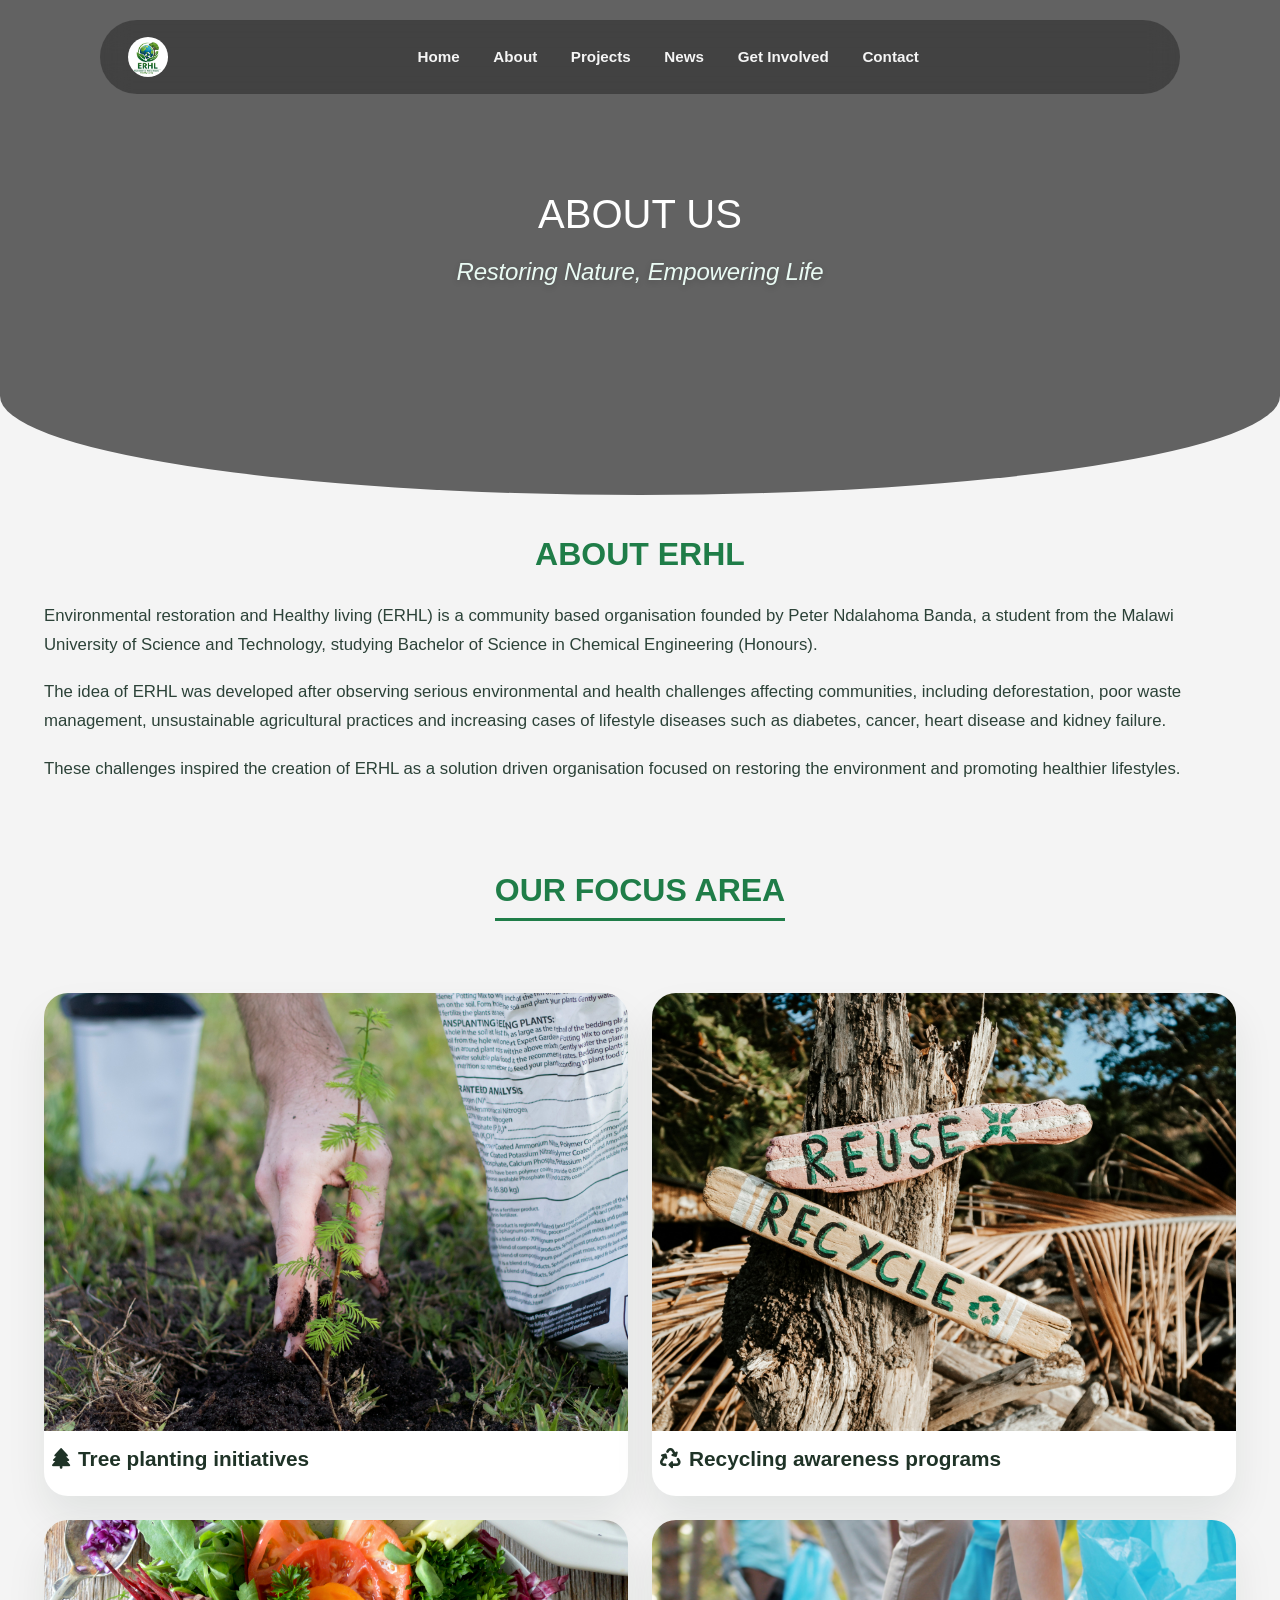
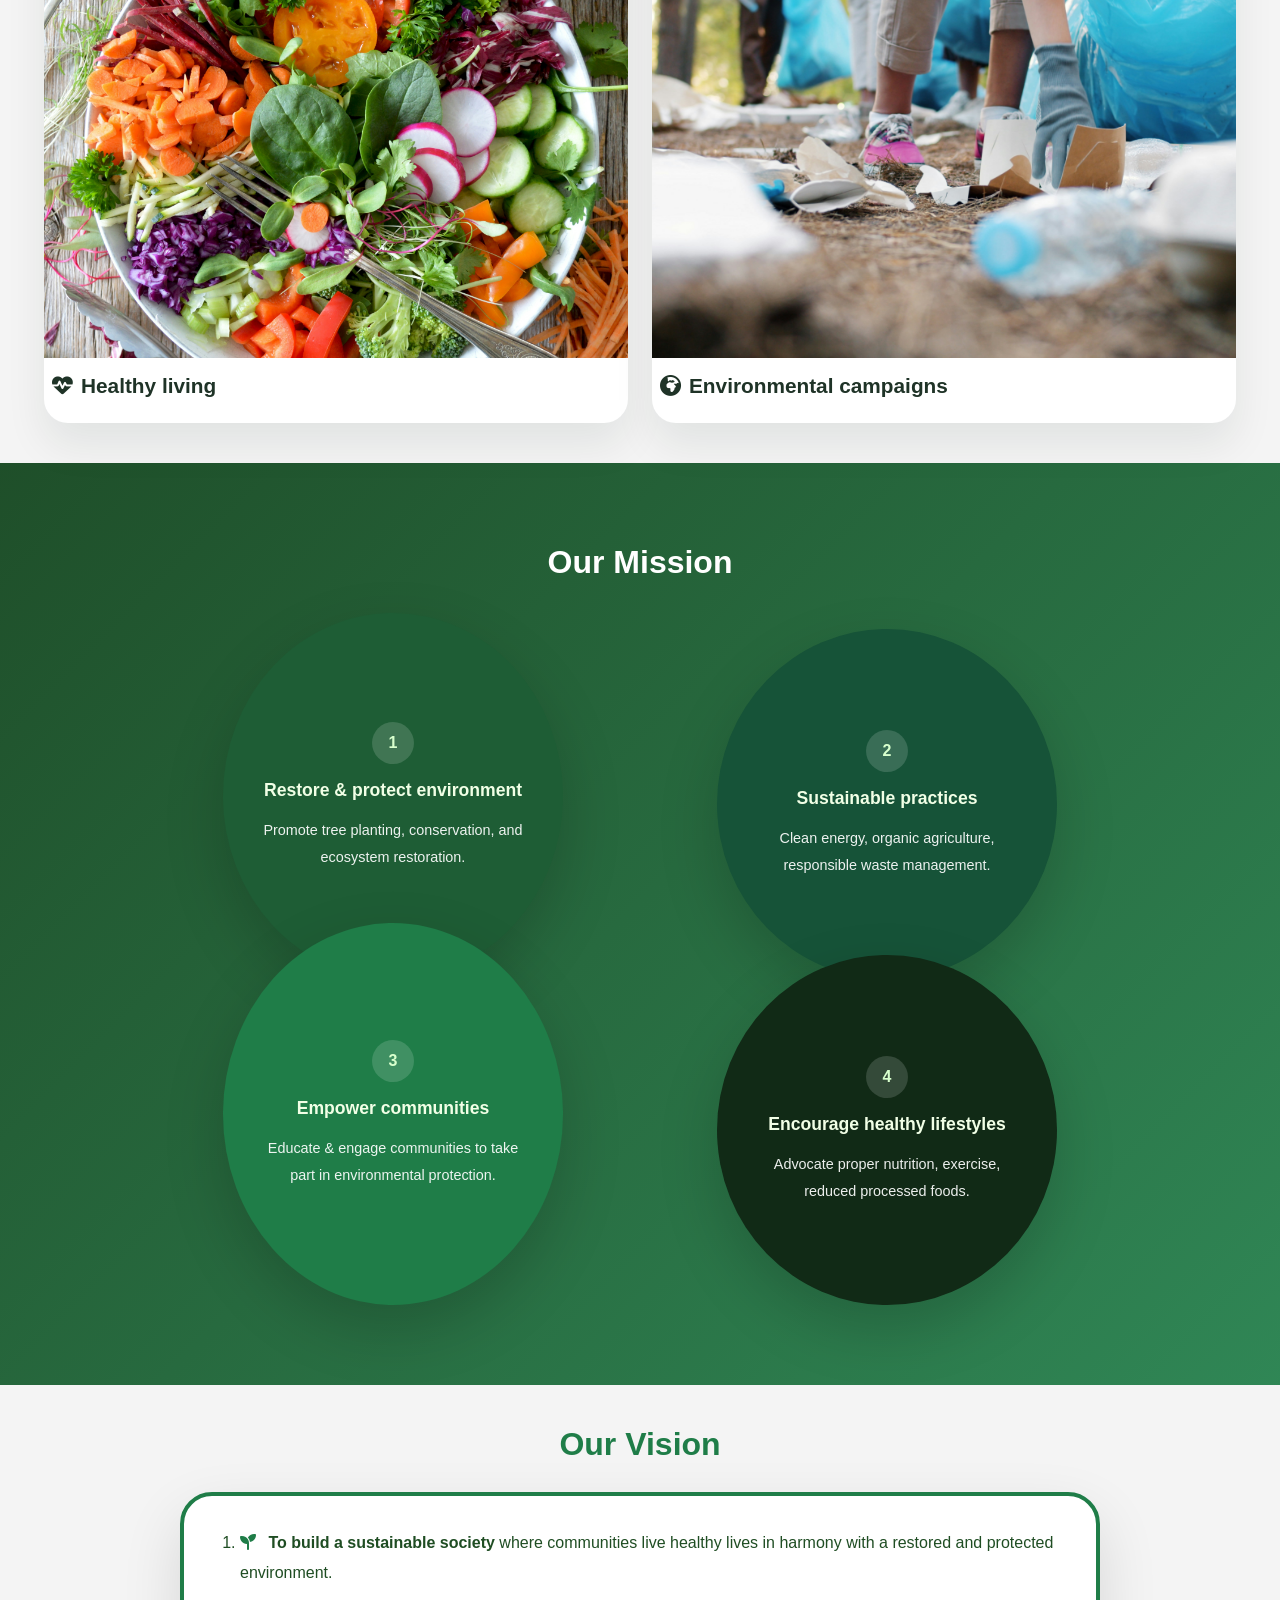
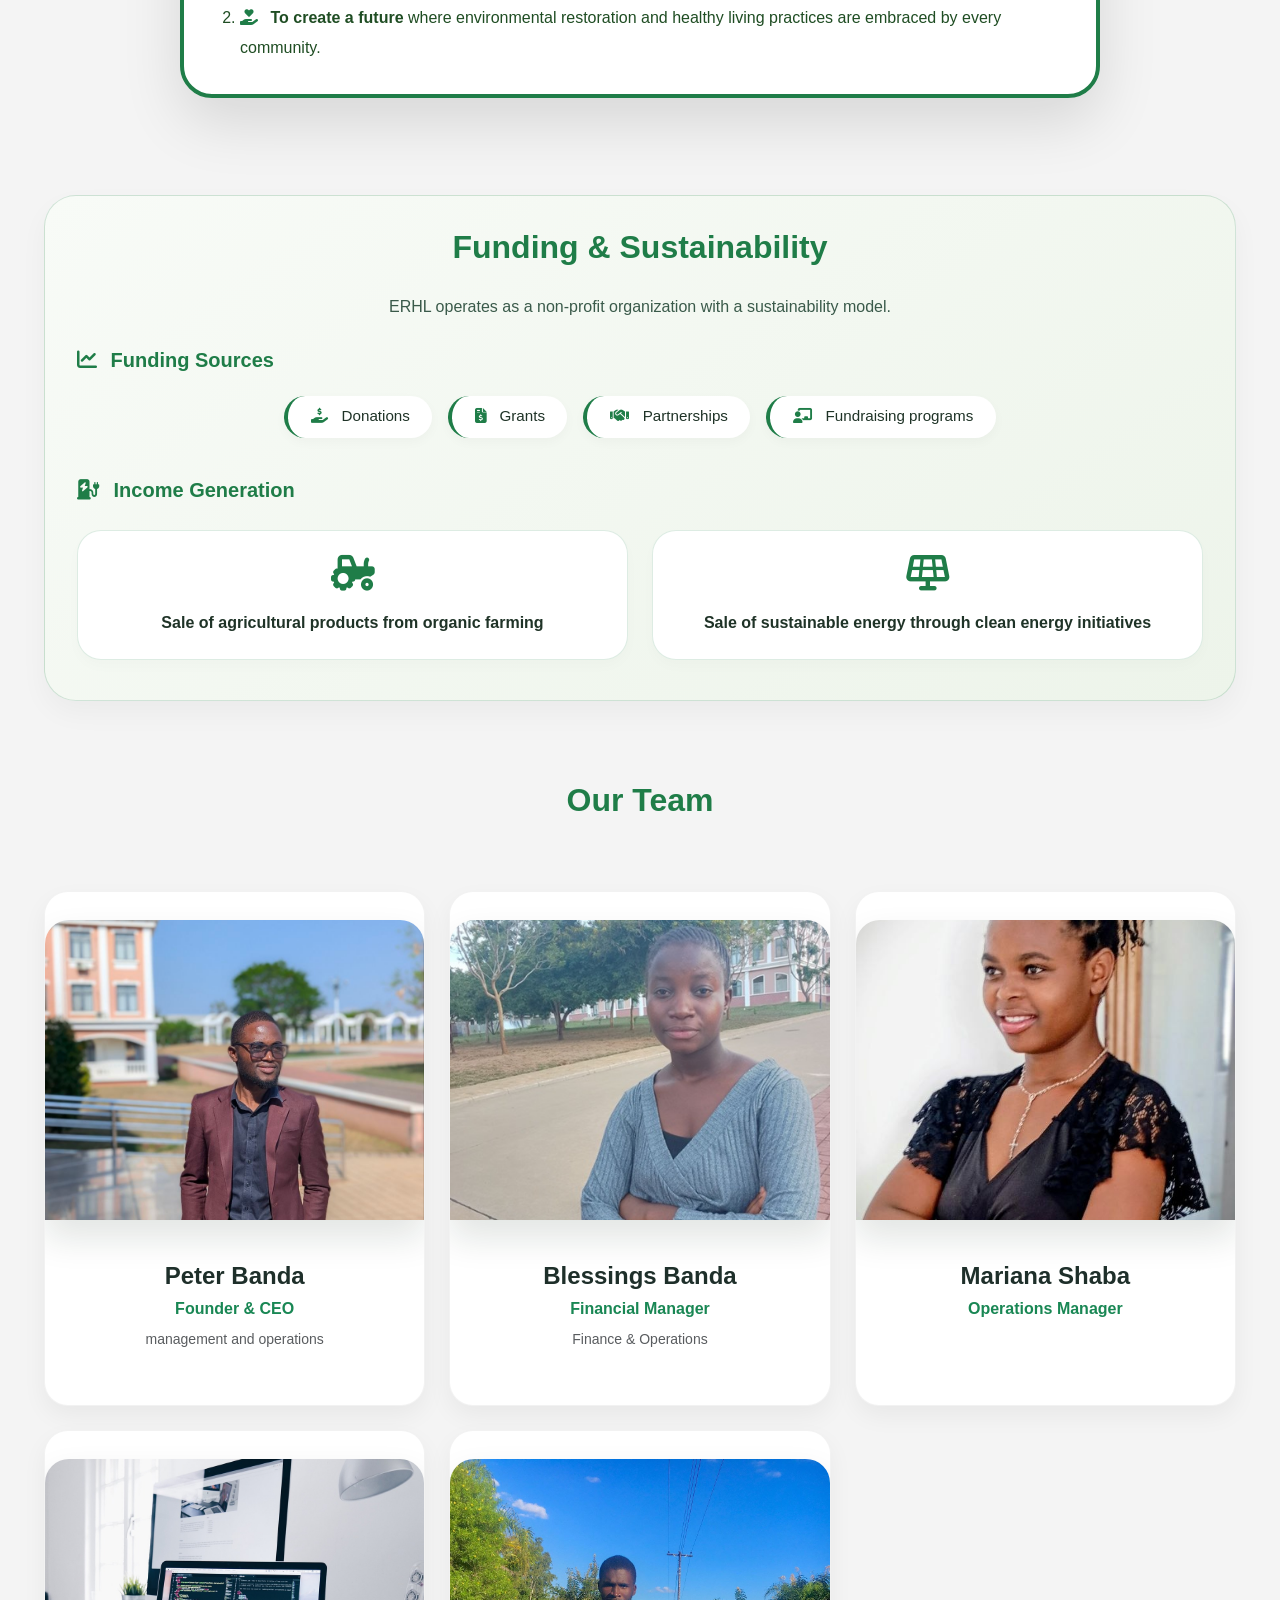
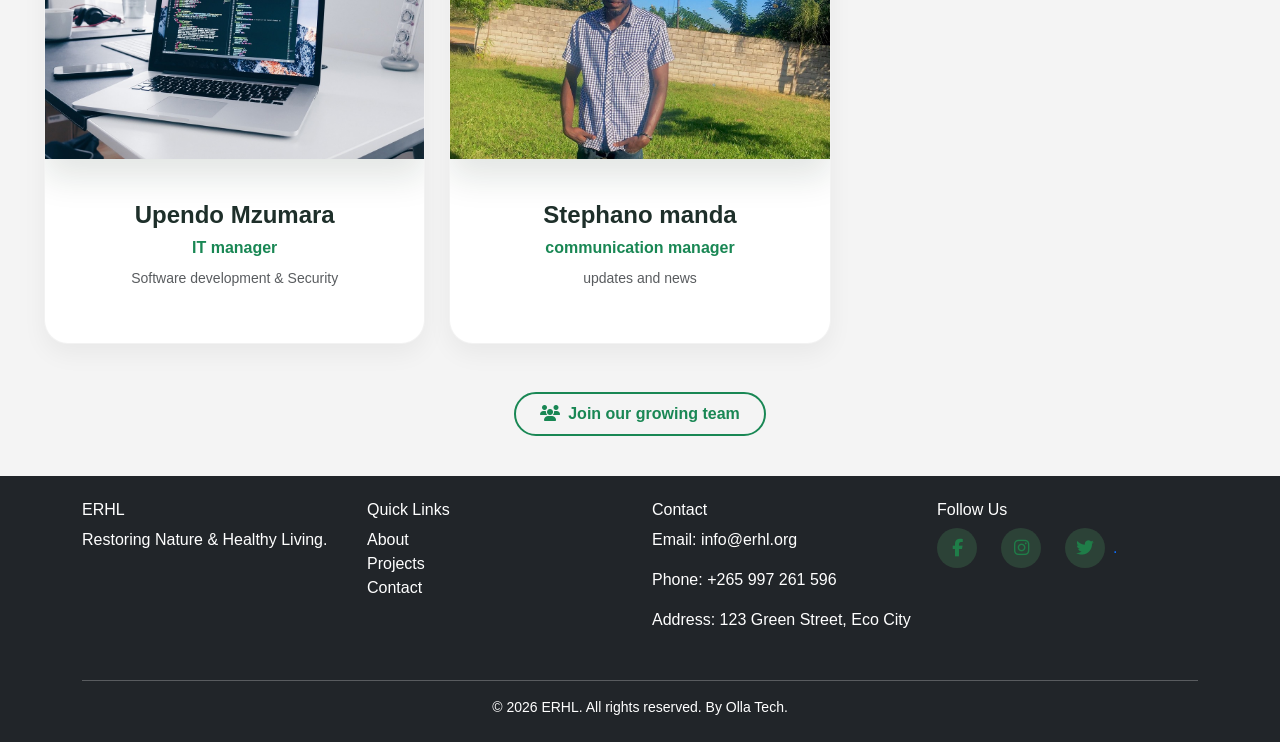
<file: frontend/about.html>
<!DOCTYPE html>
<html lang="en">
<head>
<meta charset="UTF-8">
<meta name="viewport" content="width=device-width, initial-scale=1.0, user-scalable=yes">
<title>ERHL | About Us - Restoring Nature, Empowering Life</title>

<!-- Bootstrap 5 + Icons + Fonts -->
<link href="https://cdn.jsdelivr.net/npm/bootstrap@5.3.0/dist/css/bootstrap.min.css" rel="stylesheet">
<link rel="stylesheet" href="https://cdnjs.cloudflare.com/ajax/libs/font-awesome/6.4.0/css/all.min.css">
<link href="assets/css/style.css" rel="stylesheet">
<link href="https://unpkg.com/aos@2.3.1/dist/aos.css" rel="stylesheet">

<!-- Google Fonts for refined typography  -->
<link href="https://fonts.googleapis.com/css2?family=Inter:opsz,wght@14..32,300;14..32,400;14..32,600;14..32,700;14..32,800&display=swap" rel="stylesheet">

<style>
  
  .container-custom {
    max-width: 1280px;
    margin: 0 auto;
    padding: 0 1.5rem;
  }
  
  /* Funding section –*/
  .funding-section {
    background: linear-gradient(145deg, #f8fbf7 0%, #edf4ea 100%);
    border-radius: 2rem;
    padding: 2rem 2rem 2.5rem;
    margin-top: 1rem;
    box-shadow: 0 12px 28px rgba(0, 0, 0, 0.04);
    border: 1px solid rgba(31, 125, 72, 0.18);
  }
  
  .funding-section h2 {
    text-align: center;
    margin-bottom: 1rem;
    color: #1f7d48;
    font-weight: 700;
  }
  
  .funding-list {
    list-style: none;
    padding: 0;
    display: flex;
    flex-wrap: wrap;
    gap: 1rem;
    justify-content: center;
    margin: 1.5rem 0;
  }
  
  .funding-list li {
    background: white;
    padding: 0.6rem 1.4rem;
    border-radius: 60px;
    font-weight: 500;
    box-shadow: 0 4px 12px rgba(0, 0, 0, 0.03);
    border-left: 4px solid #1f7d48;
    transition: all 0.2s ease;
    font-size: 0.95rem;
  }
  
  .funding-list li:hover {
    transform: translateY(-3px);
    box-shadow: 0 10px 20px rgba(31, 125, 72, 0.12);
  }
  
  .funding-list li i {
    margin-right: 0.6rem;
    color: #1f7d48;
  }
  
  .income-grid {
    display: grid;
    grid-template-columns: repeat(auto-fit, minmax(250px, 1fr));
    gap: 1.5rem;
    margin-top: 1.8rem;
  }
  
  .income-card {
    background: white;
    padding: 1.5rem 1rem;
    border-radius: 1.5rem;
    text-align: center;
    transition: all 0.25s ease;
    border: 1px solid rgba(31, 125, 72, 0.15);
    box-shadow: 0 6px 14px rgba(0, 0, 0, 0.02);
  }
  
  .income-card:hover {
    transform: translateY(-6px);
    border-color: #1f7d48;
    box-shadow: 0 20px 30px -12px rgba(31, 125, 72, 0.2);
  }
  
  .income-card i {
    font-size: 2.2rem;
    color: #1f7d48;
    margin-bottom: 0.75rem;
  }
  
  /* Team cards – */
  .team-card {
    background: #ffffff;
    border-radius: 1.5rem;
    overflow: hidden;
    transition: all 0.3s cubic-bezier(0.2, 0.9, 0.4, 1.1);
    box-shadow: 0 10px 25px rgba(0, 0, 0, 0.05);
    height: 100%;
    border: 1px solid rgba(0, 0, 0, 0.05);
  }
  
  .team-card:hover {
    transform: translateY(-8px);
    box-shadow: 0 25px 40px -12px rgba(31, 125, 72, 0.18);
    border-color: rgba(31, 125, 72, 0.25);
  }
  
  /* Override team-img from style.css*/
  .team-card .team-img {
    width: 100%;
    height: 300px;
    object-fit: cover;
    border-radius: 1.5rem 1.5rem 0 0;
    transition: transform 0.5s ease;
  }
  
  .team-card:hover .team-img {
    transform: scale(1.02);
  }
  
  .team-card .info {
    padding: 1.4rem 1rem 1.6rem;
    text-align: center;
  }
  
  .team-card h4 {
    font-weight: 700;
    margin-bottom: 0.25rem;
    color: #1e2f2a;
  }
  
  /* Enhance vision box */
  .vision-box {
    transition: transform 0.2s;
  }
  
  /* make photo-card text more consistent */
  .photo-card h3 {
    font-size: 1.3rem;
    font-weight: 700;
    padding: 1rem 0.5rem;
  }
  
  /* mission circles minor improvement for better readability */
  .mission-circle p {
    font-size: 0.9rem;
  }
  
  /* AOS animation fine-tune */
  [data-aos] {
    pointer-events: auto;
  }
  
  /* section spacing from style.css already .section { padding: 60px 20px; } */
  @media (max-width: 768px) {
    .funding-section {
      padding: 1.5rem;
    }
    .funding-list li {
      font-size: 0.8rem;
      padding: 0.4rem 1rem;
    }
    .income-card {
      padding: 1rem;
    }
    .team-card .team-img {
      height: 240px;
    }
    .container-custom {
      padding: 0 1rem;
    }
  }
  
  /* glow for hero motto */
  .hero-motto {
    font-weight: 500;
    letter-spacing: -0.2px;
    text-shadow: 0 2px 6px rgba(0,0,0,0.2);
  }
  
  /* section headings use primary color from style.css */
  .section h2 {
    margin-bottom: 1.8rem;
  }
  
  /* button-like hover for funding items */
  .funding-list li i, .income-card i {
    transition: transform 0.2s;
  }
  .funding-list li:hover i {
    transform: scale(1.1);
  }
</style>
</head>
<body>

<div id="navbar"></div>

<!-- HERO SECTION -->
<section class="about-hero">
  <div class="container-custom">
    <h1 data-aos="fade-up" data-aos-duration="900">ABOUT US</h1>
    <p class="hero-motto" data-aos="fade-up" data-aos-delay="200" data-aos-duration="800">Restoring Nature, Empowering Life</p>
  </div>
</section>

<!-- WHO WE ARE - About ERHL-->
<section class="section">
  <div class="container-custom">
    <h2 data-aos="fade-right" data-aos-duration="1000" data-aos-easing="ease-out"> ABOUT ERHL</h2>

    <p data-aos="fade-left" data-aos-duration="1200" data-aos-easing="ease-out" style="font-size: 1.05rem; line-height: 1.7; margin-bottom: 1.2rem; color: #2c4238;">
      Environmental restoration and Healthy living (ERHL) is a community based organisation founded by Peter Ndalahoma Banda, a student from the Malawi University of Science and Technology, studying Bachelor of Science in Chemical Engineering (Honours).
    </p>

    <p data-aos="fade-up" data-aos-duration="1200" data-aos-delay="200" style="font-size: 1.05rem; line-height: 1.7; margin-bottom: 1.2rem; color: #2c4238;">
      The idea of ERHL was developed after observing serious environmental and health challenges affecting communities, including deforestation, poor waste management, unsustainable agricultural practices and increasing cases of lifestyle diseases such as diabetes, cancer, heart disease and kidney failure.
    </p>

    <p data-aos="fade-up" data-aos-duration="1200" data-aos-delay="400" style="font-size: 1.05rem; line-height: 1.7; margin-bottom: 0.5rem; color: #2c4238;">
      These challenges inspired the creation of ERHL as a solution driven organisation focused on restoring the environment and promoting healthier lifestyles.
    </p>
  </div>
</section>

<!-- OUR FOCUS AREA -->
<section class="section">
  <div class="container-custom">
    <h2 data-aos="fade-up" class="text-center" style="text-align:center; display:block; border-left:none; border-bottom:3px solid #1f7d48; padding-bottom:0.5rem; width:fit-content; margin-left:auto; margin-right:auto;">OUR FOCUS AREA</h2>
    <div class="row mt-5 g-4">
      <div class="col-md-6">
        <div class="photo-card">
          <img src="./assets/images/tree-planting.jpg" alt="Tree planting initiatives" onerror="this.src='https://placehold.co/600x400/2d6a4f/white?text=Tree+Planting'">
          <h3><i class="fas fa-tree me-2"></i>Tree planting initiatives</h3>
        </div>
      </div>
      <div class="col-md-6">
        <div class="photo-card">
          <img src="./assets/images/recycling.jpg" alt="Recycling awareness" onerror="this.src='https://placehold.co/600x400/2d6a4f/white?text=Recycling+Awareness'">
          <h3><i class="fas fa-recycle me-2"></i>Recycling awareness programs</h3>
        </div>
      </div>
      <div class="col-md-6">
        <div class="photo-card">
          <img src="./assets/images/heathy.jpg" alt="Healthy living" onerror="this.src='https://placehold.co/600x400/2d6a4f/white?text=Healthy+Living'">
          <h3><i class="fas fa-heartbeat me-2"></i>Healthy living</h3>
        </div>
      </div>
      <div class="col-md-6">
        <div class="photo-card">
          <img src="./assets/images/environment.jpg" alt="Environmental campaigns" onerror="this.src='https://placehold.co/600x400/2d6a4f/white?text=Environmental+Campaigns'">
          <h3><i class="fas fa-globe-africa me-2"></i>Environmental campaigns</h3>
        </div>
      </div>
    </div>
  </div>
</section>

<!-- MISSION SECTION -->
<section id="mission" class="section">
  <div class="container-custom">
    <h2 class="text-center text-white" data-aos="fade-down">Our Mission</h2>
    <div class="mission-layout">
      <div class="mission-circle circle-1" data-aos="zoom-in" data-aos-delay="100" data-aos-duration="600">
        <span>1</span>
        <h5>Restore & protect environment</h5>
        <p>Promote tree planting, conservation, and ecosystem restoration.</p>
      </div>
      <div class="mission-circle circle-2" data-aos="zoom-in" data-aos-delay="200" data-aos-duration="600">
        <span>2</span>
        <h5>Sustainable practices</h5>
        <p>Clean energy, organic agriculture, responsible waste management.</p>
      </div>
      <div class="mission-circle circle-3" data-aos="zoom-in" data-aos-delay="300" data-aos-duration="600">
        <span>3</span>
        <h5>Empower communities</h5>
        <p>Educate & engage communities to take part in environmental protection.</p>
      </div>
      <div class="mission-circle circle-4" data-aos="zoom-in" data-aos-delay="400" data-aos-duration="600">
        <span>4</span>
        <h5>Encourage healthy lifestyles</h5>
        <p>Advocate proper nutrition, exercise, reduced processed foods.</p>
      </div>
    </div>
  </div>
</section>

<!-- VISION SECTION -->
<section class="section">
  <div class="container-custom">
    <h2 class="text-center" data-aos="fade-up">Our Vision</h2>
    <div class="vision-box" data-aos="flip-up" data-aos-duration="800">
      <ol>
        <li><i class="fas fa-seedling me-2" style="color:#1f7d48;"></i> <strong>To build a sustainable society</strong> where communities live healthy lives in harmony with a restored and protected environment.</li>
        <li><i class="fas fa-hand-holding-heart me-2" style="color:#1f7d48;"></i> <strong>To create a future</strong> where environmental restoration and healthy living practices are embraced by every community.</li>
      </ol>
    </div>
  </div>
</section>

<!-- FUNDING & SUSTAINABILITY -->
<section class="section">
  <div class="container-custom">
    <div class="funding-section" data-aos="fade-up" data-aos-duration="700">
      <h2> Funding & Sustainability</h2>
      <p style="text-align: center; font-size: 1rem; margin-bottom: 1.8rem; color: #3a5a4a;">ERHL operates as a non-profit organization with a sustainability model.</p>
      
      <div class="row">
        <div class="col-12">
          <h5 style="color: #1f7d48; font-weight: 700; margin-bottom: 0.75rem;"><i class="fas fa-chart-line me-2"></i> Funding Sources</h5>
          <ul class="funding-list">
            <li><i class="fas fa-hand-holding-usd"></i> Donations</li>
            <li><i class="fas fa-file-invoice-dollar"></i> Grants</li>
            <li><i class="fas fa-handshake"></i> Partnerships</li>
            <li><i class="fas fa-chalkboard-user"></i> Fundraising programs</li>
          </ul>
        </div>
        <div class="col-12 mt-3">
          <h5 style="color: #1f7d48; font-weight: 700; margin-bottom: 1rem;"><i class="fas fa-charging-station me-2"></i> Income Generation</h5>
          <div class="income-grid">
            <div class="income-card" data-aos="zoom-in" data-aos-delay="100">
              <i class="fas fa-tractor"></i>
              <p class="mt-2 mb-0 fw-semibold">Sale of agricultural products from organic farming</p>
            </div>
            <div class="income-card" data-aos="zoom-in" data-aos-delay="200">
              <i class="fas fa-solar-panel"></i>
              <p class="mt-2 mb-0 fw-semibold">Sale of sustainable energy through clean energy initiatives</p>
            </div>
          </div>
        </div>
      </div>
    </div>
  </div>
</section>

<!-- OUR TEAM (using .team-img from existing CSS, but wrapped in modern card) -->
<section class="section">
  <div class="container-custom">
    <h2 class="text-center" data-aos="fade-up">Our Team</h2>
    <div class="row mt-5 g-4">
      <div class="col-md-4" data-aos="fade-up" data-aos-delay="100">
        <div class="team-card">
          <img src="./assets/images/peter.jpg" alt="Peter Banda" class="team-img" onerror="this.src='https://placehold.co/500x500/1f7d48/white?text=Peter+Banda'">
          <div class="info">
            <h4>Peter Banda</h4>
            <p class="text-success fw-bold mb-1">Founder & CEO</p>
            <small class="text-muted">management and operations</small>
          </div>
        </div>
      </div>
      <div class="col-md-4" data-aos="fade-up" data-aos-delay="200">
        <div class="team-card">
          <img src="./assets/images/blessings.jpg" alt="Blessings Banda" class="team-img" onerror="this.src='https://placehold.co/500x500/1f7d48/white?text=Blessings+Banda'">
          <div class="info">
            <h4>Blessings Banda</h4>
            <p class="text-success fw-bold mb-1">Financial Manager</p>
            <small class="text-muted">Finance & Operations</small>
          </div>
        </div>
      </div>
      <div class="col-md-4" data-aos="fade-up" data-aos-delay="200">
        <div class="team-card">
          <img src="./assets/images/dorcas.jpg" alt="Blessings Banda" class="team-img" onerror="this.src='https://placehold.co/500x500/1f7d48/white?text=Blessings+Banda'">
          <div class="info">
            <h4>Mariana Shaba</h4>
            <p class="text-success fw-bold mb-1">Operations Manager</p>
            <small class="text-muted"></small>
          </div>
        </div>
      </div>
      <div class="col-md-4" data-aos="fade-up" data-aos-delay="200">
        <div class="team-card">
          <img src="./assets/images/dream.jpg" alt="Blessings Banda" class="team-img" onerror="this.src='https://placehold.co/500x500/1f7d48/white?text=Blessings+Banda'">
          <div class="info">
            <h4>Upendo Mzumara</h4>
            <p class="text-success fw-bold mb-1">IT manager</p>
            <small class="text-muted">Software development & Security</small>
          </div>
        </div>
      </div>
      <div class="col-md-4" data-aos="fade-up" data-aos-delay="300">
        <div class="team-card">
          <img src="./assets/images/stephano.jpg" alt="stephano manda" class="team-img" onerror="this.src='https://placehold.co/500x500/1f7d48/white?text=stephano+manda'">
          <div class="info">
            <h4>Stephano manda</h4>
            <p class="text-success fw-bold mb-1">communication manager</p>
            <small class="text-muted">updates and news</small>
          </div>
        </div>
      </div>
    </div>
  
    <div class="text-center mt-5" data-aos="fade-up">
    
      <a href="get-involved.html" class="btn btn-outline-success rounded-pill px-4 py-2" style="border-width: 2px; font-weight: 600;"><i class="fas fa-users me-2"></i>Join our growing team</a>
    </div>
  </div>
</section>

<div id="footer"></div>

<!-- Scripts: Bootstrap, AOS, main.js & photo-card observer that matches style.css requirement (.visible) -->
<script src="https://cdn.jsdelivr.net/npm/bootstrap@5.3.0/dist/js/bootstrap.bundle.min.js"></script>
<script src="https://unpkg.com/aos@2.3.1/dist/aos.js"></script>
<script type="module" src="assets/js/main.js"></script>

<script>
  (function() {
    // Initialize AOS with smooth settings
    AOS.init({
      duration: 800,
      once: true,
      offset: 60,
      easing: 'ease-out-quad'
    });
    
    // Photo card observer - aligns exactly with style.css .photo-card visible fly-in
    const initPhotoCards = () => {
      const cards = document.querySelectorAll('.photo-card');
      if (!cards.length) return;
      
      const observer = new IntersectionObserver((entries) => {
        entries.forEach(entry => {
          if (entry.isIntersecting) {
            entry.target.classList.add('visible');
            observer.unobserve(entry.target);
          }
        });
      }, { threshold: 0.2, rootMargin: '0px 0px -30px 0px' });
      
      cards.forEach(card => {
        // reset class if needed ensures animation replay on fresh load
        card.classList.remove('visible');
        observer.observe(card);
      });
    };
    
    // additional fallback for dynamic team images: ensure any missing images get placeholder
    const fixImageErrors = () => {
      const imgs = document.querySelectorAll('img');
      imgs.forEach(img => {
        if (!img.complete || img.naturalWidth === 0) {
          img.onerror = function() {
            if (!img.src.includes('placehold.co')) {
              img.src = 'https://placehold.co/600x400/2d6a4f/white?text=ERHL';
            }
          };
        }
      });
    };
    
    if (document.readyState === 'loading') {
      document.addEventListener('DOMContentLoaded', () => {
        initPhotoCards();
        fixImageErrors();
      });
    } else {
      initPhotoCards();
      fixImageErrors();
    }
    
  
  })();
</script>
</body>
</html>
</file>
<file: frontend/assets/css/style.css>
/* PAGE TRANSITIONS */
@keyframes fadeIn {
  from {
    opacity: 0;
    transform: translateY(10px);
  }
  to {
    opacity: 1;
    transform: translateY(0);
  }
}

@keyframes fadeOut {
  from {
    opacity: 1;
    transform: translateY(0);
  }
  to {
    opacity: 0;
    transform: translateY(-10px);
  }
}

html {
  scroll-behavior: smooth;
}

body {
  animation: fadeIn 0.6s ease-in-out;
  transition: opacity 0.3s ease-in-out;
}

main {
  animation: fadeIn 0.6s ease-in-out;
  opacity: 1;
}

/* HERO */
.hero {
  height: 100vh;
  position: relative;
  overflow: hidden;
}

/* SLIDER */
.carousel-item {
  height: 100vh;
  background: black;
}

/* DARK OVERLAY */
.hero::before {
  content: "";
  position: absolute;
  width:100%;
  height:100%;
  background: rgba(0,0,0,0.5);
  z-index:1;
}

/* NAV WRAPPER */
.nav-wrapper {
  position:absolute;
  top:30px;
  left:50%;
  transform:translateX(-50%);
  width:832px;
  height:59px;
  background: rgba(255,255,255,0.13);
  border-radius:30px;
  display:flex;
  align-items:center;
  justify-content:center;
  z-index:3;
  box-shadow:0 4px 30px rgba(0,0,0,0.25);
}



/* LOGO */
.logo {
  position:absolute;
  left:-90px;
  width:70px;
  height:70px;
  background:black;
  border-radius:50%;
}

/* NAV LINKS */
.nav-bar {
  display:flex;
  gap:30px;
}

.nav-bar a {
  color:#E9FAF3;
  font-size:12px;
  font-weight:700;
  text-decoration:none;
}

/* HERO CONTENT */
.hero-content {
  position: absolute;
  top: 50%;
  left: 50%;
  transform: translate(-50%, -50%);
  text-align: center;
  color: white;
  z-index: 2;
  width: 100%;
  padding: 0 2rem;
  display: flex;
  flex-direction: column;
  align-items: center;
  justify-content: center;
}

/* TITLE */
.hero-content h1 {
  font-size:48px;
  font-weight:700;
}

/* BUTTONS */
.hero-buttons {
  margin-top: 20px;
  display: flex;
  justify-content: center;
  gap: 10px; /* space between buttons */
  flex-wrap: wrap; /* prevents breaking layout */
}

.hero-buttons .btn {
  width: 137px;
  height: 51px;
  border-radius: 30px;
  font-weight: 700;

  display: flex;
  align-items: center;
  justify-content: center;
  padding: 0;
}
/* VOLUNTEER BUTTON */
.btn.volunteer {
  background:#1E6B3A;
  color:#E9FAF3;
}

/* JOIN BUTTON */
.btn.join {
  background:#E9FAF3;
  color:#077E27;
}

/* HERO BUTTON POSITION FIX FOR MOBILE */
@media (max-width: 576px) {
  .hero-static-content {
    top: 65%; /* move UP (lower % = higher on screen) */
    transform: translateY(-50%);
  }

  .hero-buttons {
    margin-top: 0; /* remove extra push down */
  }
}
/* SLIDER DOTS CENTER */
.carousel-indicators {
  bottom:30px;
}

/* CURVE */
.curve {
  position:absolute;
  bottom:-1px;
  width:100%;
  height:150px;
  background:white;
  border-top-left-radius:50% 100%;
  border-top-right-radius:50% 100%;
  z-index:2;
}

/* INDEX.HTML STYLES */
:root {
  --primary: #1f7d48;
  --secondary: #f8f1e9;
  --text: #22312f;
  --muted: #55615d;
}

* {
  box-sizing: border-box;
}

body {
  margin: 0;
  font-family: Inter, system-ui, -apple-system, BlinkMacSystemFont, "Segoe UI", sans-serif;
  color: var(--text);
  background: #fff;
}

a {
  text-decoration: none;
}

.navbar-brand {
  display: inline-flex;
  align-items: center;
  gap: 0.6rem;
  font-weight: 700;
  letter-spacing: 0.05em;
  color: white !important;
}

.navbar-brand .logo-mark {
  width: 40px;
  height: 40px;
  border-radius: 50%;
  background: rgba(255, 255, 255, 0.15);
  display: inline-flex;
  align-items: center;
  justify-content: center;
  color: #d8f2d7;
  font-weight: 700;
  font-size: 0.95rem;
}

.navbar-nav {
  gap: 1.1rem;
  justify-content: center;
  align-items: center;
}

.navbar-nav .nav-link {
  color: rgba(255,255,255,0.95) !important;
  font-size: 0.95rem;
  transition: all 0.3s ease;
}

.navbar-nav .nav-link:hover {
  color: #e9faf3 !important;
  transform: scale(1.05);
}

.navbar {
  background: rgba(10, 20, 14, 0.32);
  backdrop-filter: blur(14px);
  border-radius: 999px;
  padding: 0.65rem 1rem;
}

.hero {
  min-height: 100vh;
  position: relative;
  background: linear-gradient(180deg, rgba(18, 41, 29, 0.52), rgba(18, 41, 29, 0.72)), url('https://images.unsplash.com/photo-1500530855697-b586d89ba3ee?auto=format&fit=crop&w=1400&q=80') center/cover no-repeat;
  display: flex;
  align-items: center;
  color: white;
  overflow: hidden;
  border-bottom-left-radius: 65% 5rem;
  border-bottom-right-radius: 65% 5rem;
}

.hero::before {
  content: "";
  position: absolute;
  inset: 0;
  background: radial-gradient(circle at top, rgba(78,197,123,0.35), transparent 45%);
  pointer-events: none;
}

.hero-carousel-wrapper {
  min-height: 100vh;
  position: relative;
  color: white;
  overflow: hidden;
  border-bottom-left-radius: 65% 5rem;
  border-bottom-right-radius: 65% 5rem;
}

.hero-carousel {
  position: relative;
  width: 100%;
  height: 100vh;
}

.carousel-inner {
  height: 100%;
}

.carousel-item {
  height: 100vh;
  position: relative;
  display: flex;
  align-items: center;
  justify-content: center;
  background-size: cover;
  background-position: center;
}

/* Fade transition for carousel */
.carousel-item {
  opacity: 0;
  transition: opacity 1s ease-in-out;
}

.carousel-item.active {
  opacity: 1;
}

/* Hero slide content (rotating text) */
.hero-slide-content {
  position: absolute;
  top: 50%;
  left: 50%;
  transform: translate(-50%, -50%);
  text-align: center;
  width: 100%;
  max-width: 840px;
  padding: 0 1rem;
  z-index: 2;
  animation: fadeInContent 0.8s ease-in-out;
}

@keyframes fadeInContent {
  from {
    opacity: 0;
    transform: translate(-50%, -45%);
  }
  to {
    opacity: 1;
    transform: translate(-50%, -50%);
  }
}

.hero-title {
  font-size: clamp(2.6rem, 4vw, 4.4rem);
  line-height: 1.02;
  margin-bottom: 1rem;
  font-weight: 700;
  color: white;
}

.hero-subtitle {
  font-size: 1.05rem;
  max-width: 680px;
  margin: 0 auto;
  color: rgba(255,255,255,0.9);
  font-style: italic;
  color: #a8d8b8;
}

/* Static buttons and indicators that don't change with slides */
.hero-static-content {
  position: absolute;
  bottom: 0;
  left: 0;
  right: 0;
  width: 100%;
  display: flex;
  flex-direction: column;
  align-items: center;
  justify-content: flex-end;
  z-index: 3;
  padding-bottom: 40px;
}

.hero-carousel::before {
  content: "";
  position: absolute;
  inset: 0;
  background: radial-gradient(circle at top, rgba(78,197,123,0.35), transparent 45%);
  pointer-events: none;
  z-index: 1;
}

#about {
  margin-top: -4.5rem;
  padding-top: 7rem;
}

.about-text p {
  font-size: 1.05rem;
  line-height: 1.8;
  color: #2f4236;
  margin-bottom: 1rem;
}

.about-text h2 {
  margin-bottom: 1.25rem;
}

.about-image-large,
.about-small-image,
.about-side-grid img,
.years-card {
  width: 100%;
  object-fit: cover;
}

.about-image-large {
  min-height: 520px;
  border-radius: 1.5rem;
}

.about-small-image,
.about-side-grid img {
  min-height: 220px;
  border-radius: 1.5rem;
}

.years-card {
  display: flex;
  flex-direction: column;
  justify-content: center;
  align-items: center;
  gap: 0.25rem;
  min-height: 220px;
  padding: 1.6rem;
  background: white;
  border-radius: 1.5rem;
  box-shadow: 0 18px 45px rgba(34,49,47,0.08);
}

.years-card {
  display: flex;
  flex-direction: column;
  justify-content: center;
  padding: 1.6rem;
}

.hero-content {
  position: relative;
  z-index: 1;
  width: 100%;
  max-width: 840px;
  padding: 3rem 1rem;
  text-align: center;
}

.hero-content h1 {
  font-size: clamp(2.6rem, 4vw, 4.4rem);
  line-height: 1.02;
  margin-bottom: 1rem;
}

.hero-content p {
  font-size: 1.05rem;
  max-width: 680px;
  margin: 0 auto 2rem;
  color: rgba(255,255,255,0.9);
}

/* Hero indicators styling */
.hero-indicators {
  position: relative;
  display: flex;
  gap: 12px;
  justify-content: center;
  margin-top: 30px;
  bottom: auto;
}

.hero-indicators button {
  width: 12px;
  height: 12px;
  border-radius: 50%;
  border: 2px solid rgba(255, 255, 255, 0.5);
  background: transparent;
  cursor: pointer;
  transition: all 0.3s ease;
  padding: 0;
}

.hero-indicators button:hover {
  background: rgba(255, 255, 255, 0.4);
  border-color: rgba(255, 255, 255, 0.7);
}

.hero-indicators button.active {
  background: white;
  border-color: white;
  box-shadow: 0 0 0 2px rgba(255, 255, 255, 0.3);
}

.hero-buttons .btn {
  min-width: 140px;
  padding: 0.85rem 1.4rem;
  margin: 0.4rem;
  border-radius: 999px;
  font-weight: 600;
}

.btn-primary {
  background-color: #5bb56f;
  border-color: #5bb56f;
}

.btn-outline-primary {
  color: var(--primary);
  border-color: var(--primary);
}

.btn-outline-primary:hover,
.btn-outline-primary:focus {
  background: rgba(91,181,111,0.1);
}

.text-primary {
  color: var(--primary) !important;
}

.navbar-toggler-icon {
  filter: invert(1) brightness(0.9);
}

.btn-outline-light {
  border-color: rgba(255,255,255,0.9);
  color: rgba(255,255,255,0.9);
}

.section-wrapper {
  padding: 5rem 1.25rem;
}

.section-title {
  margin-bottom: 2rem;
  text-align: center;
}

.section-title h2 {
  font-size: 2rem;
  margin-bottom: 0.5rem;
}

.section-title p {
  color: var(--muted);
  max-width: 640px;
  margin: 0 auto;
}

.bg-soft {
  background: #1a2a20 !important;
}

#values .section-title h2,
#values .section-title p {
  color: white;
}

.value-card,
.project-card,
.blog-card {
  border: none;
  border-radius: 2rem;
  transition: transform 0.3s ease, box-shadow 0.3s ease;
  overflow: hidden;
}

/* VALUES CAROUSEL: layout and navigation */
.values-carousel-container {
  position: relative;
}

.values-carousel {
  overflow: hidden;
  padding: 2rem 0;
}

.values-carousel-inner {
  display: flex;
  gap: 1.5rem;
  align-items: center;
  will-change: transform;
  padding-bottom: 4px;
}

.values-carousel-inner .value-card {
  flex: 0 0 360px;
  max-width: 360px;
  box-sizing: border-box;
}

.carousel-nav-btn {
  position: absolute;
  top: 50%;
  transform: translateY(-50%);
  z-index: 3;
  background: rgba(255,255,255,0.96);
  border: 2px solid #1f7d48;
  color: #1f7d48;
  width: 46px;
  height: 46px;
  border-radius: 50%;
  display: flex;
  align-items: center;
  justify-content: center;
  cursor: pointer;
  box-shadow: 0 12px 26px rgba(0,0,0,0.18);
}

.carousel-nav-prev { left: 0; }
.carousel-nav-next { right: 0; }

@media (max-width: 768px) {
  .values-carousel-inner .value-card {
    flex: 0 0 100%;
  }
  .carousel-nav-btn { width: 34px; height: 34px; }
}

.value-card {
   min-height: 360px;
   display: flex;
   flex-direction: column;
   align-items: center;
   justify-content: flex-start;
   padding: 2.5rem 1.75rem;
   background: white;
   color: var(--text);
   text-align: center;
   border: 1px solid rgba(31,125,72,0.14);
   box-shadow: 0 25px 60px rgba(31,125,72,0.12);
   border-radius: 2rem;
   position: relative;
 }
 
 .value-card .card-icon {
   width: 120px;
   height: 120px;
   border-radius: 50%;
   background-size: cover;
   background-position: center;
   margin-bottom: 1.25rem;
   border: 4px solid #fff;
   box-shadow: 0 20px 40px rgba(0,0,0,0.12);
 }
 
 .value-card h5 {
   color: var(--primary);
   font-size: 1.4rem;
   margin-bottom: 0.8rem;
   font-weight: 700;
 }
 
 .value-card p {
   color: #425249;
   font-size: 1rem;
   line-height: 1.75;
   margin: 0;
   max-width: 95%;
 }
.value-card:hover,
.project-card:hover,
.blog-card:hover {
  transform: translateY(-10px);
  box-shadow: 0 20px 45px rgba(0,0,0,0.14);
}

.value-card .card-body,
.project-card .card-body,
.blog-card .card-body {
  padding: 0;
}

.value-card .card-title {
  font-size: 1.1rem;
  font-weight: 700;
  margin-bottom: 0.75rem;
  color: #1f7d48;
}

.value-card p,
.value-card ol {
  font-size: 0.95rem;
  color: #5c6b60;
  line-height: 1.7;
  margin: 0;
}

.value-card ol {
  list-style: none;
  padding: 0;
  margin: 0;
}

.value-card ol li {
  position: relative;
  padding-left: 1.15rem;
  text-align: left;
  margin-bottom: 0.45rem;
}

.value-card ol li::before {
  content: "•";
  position: absolute;
  left: 0;
  top: 0;
  color: var(--primary);
  font-size: 1.1rem;
  line-height: 1;
}

.carousel-indicators [data-bs-target] {
  width: 0.9rem;
  height: 0.9rem;
  border-radius: 50%;
  background: rgba(255, 255, 255, 0.35);
  border: 1px solid rgba(255, 255, 255, 0.25);
  transition: transform 0.2s ease, background 0.2s ease;
}

.carousel-indicators button.active {
  background: var(--primary);
  transform: scale(1.1);
  border-color: var(--primary);
}

.carousel-indicators button:hover {
  background: rgba(255, 255, 255, 0.6);
}

.carousel-control-prev,
.carousel-control-next {
  width: 48px;
  height: 48px;
  border-radius: 50%;
  background: rgba(255, 255, 255, 0.12);
  border: 1px solid rgba(255, 255, 255, 0.2);
  top: 50%;
  transform: translateY(-50%);
  filter: none;
  box-shadow: 0 10px 30px rgba(0,0,0,0.18);
}

.carousel-control-prev-icon,
.carousel-control-next-icon {
  filter: invert(1) brightness(0.9);
}

.carousel-control-prev {
  left: -25px;
}

.carousel-control-next {
  right: -25px;
}

@media (max-width: 991px) {
  .carousel-control-prev,
  .carousel-control-next {
    display: none;
  }
}

.value-card .card-title,
.project-card .card-title {
  font-size: 1.05rem;
  font-weight: 700;
  margin-bottom: 0.5rem;
}

.project-buttons {
  display: flex;
  flex-direction: column;
  gap: 1rem;
}

.project-buttons .btn {
  padding: 1rem 1.6rem;
  border-radius: 1rem;
  border: 2px solid var(--primary);
  background: white;
  color: var(--text);
  font-weight: 700;
  text-align: left;
  font-size: 1rem;
  cursor: pointer;
  transition: all 0.3s ease;
}

.project-buttons .btn:hover {
  background: rgba(31, 125, 72, 0.08);
  transform: translateX(4px);
}

.project-buttons .btn.active {
  background: var(--primary);
  color: white;
  border-color: var(--primary);
}

.project-image-container {
  border-radius: 1rem;
  overflow: hidden;
  background: #f0f0f0;
  height: 100%;
  min-height: 300px;
}

.project-image-container img {
  width: 100%;
  height: 100%;
  object-fit: cover;
  display: block;
}

.cta-section {
  background: linear-gradient(135deg, rgba(10, 40, 18, 0.85), rgba(15, 50, 25, 0.85)), url('https://images.unsplash.com/photo-1441974231531-c6227db76b6e?auto=format&fit=crop&w=1400&q=80') center/cover;
  color: white;
  padding: 4rem 2rem;
  border-radius: 1.5rem;
  text-align: center;
}

.cta-section h2 {
  font-size: 2rem;
  margin-bottom: 1rem;
  color: white;
}

.cta-section p {
  font-size: 1.1rem;
  margin-bottom: 2rem;
  max-width: 600px;
  margin-left: auto;
  margin-right: auto;
  color: rgba(255,255,255,0.95);
}

.cta-buttons {
  display: flex;
  gap: 1.5rem;
  justify-content: center;
  flex-wrap: wrap;
}

.cta-buttons .btn {
  padding: 0.75rem 2rem;
  border-radius: 999px;
  font-weight: 600;
  border: 2px solid white;
  background: white;
  color: var(--primary);
  transition: all 0.3s ease;
}

.cta-buttons .btn:hover {
  background: transparent;
  color: white;
  transform: translateY(-2px);
}

.cta-banner {
  background: linear-gradient(135deg, #2e6d3d, #5bb56f);
  color: white;
  border-radius: 1.5rem;
  padding: 2.5rem;
}

.cta-banner h3 {
  font-size: 1.75rem;
  margin-bottom: 1rem;
}

.blog-card {
  background: white;
}

.blog-card img {
  border-top-left-radius: 1rem;
  border-top-right-radius: 1rem;
  height: 190px;
  object-fit: cover;
}

.blog-card .card-body {
  padding-top: 1rem;
}

.footer {
  background: #162b1f;
  color: rgba(255,255,255,0.8);
  padding: 2rem 1.25rem;
  text-align: center;
}

.footer a {
  color: rgba(255,255,255,0.85);
  text-decoration: none;
}

@media (max-width: 768px) {
  .hero {
    min-height: 80vh;
  }

  .hero-content {
    padding: 2rem 1rem;
  }
}

/* PROJECTS.HTML STYLES */
:root {
  --primary: #1f7d48;
  --text: #1f3327;
  --muted: #55615d;
  --surface: #ffffff;
  --soft-bg: #f5f7f1;
  --hero-bg: #0f2716;
}

* {
  box-sizing: border-box;
}

body {
  margin: 0;
  font-family: Inter, system-ui, -apple-system, BlinkMacSystemFont, "Segoe UI", sans-serif;
  color: var(--text);
  background: var(--soft-bg);
}

a {
  text-decoration: none;
}

.navbar {
  position: absolute;
  top: 22px;
  left: 50%;
  transform: translateX(-50%);
  z-index: 20;
  width: calc(100% - 40px);
  max-width: 1120px;
  background: rgba(10, 20, 14, 0.32);
  border-radius: 999px;
  padding: 0.75rem 1rem;
  backdrop-filter: blur(14px);
}

.navbar-brand {
  display: inline-flex;
  align-items: center;
  gap: 0.6rem;
  font-weight: 700;
  letter-spacing: 0.05em;
  color: white !important;
}

.navbar-brand .logo-mark {
  width: 40px;
  height: 40px;
  border-radius: 50%;
  background: rgba(255, 255, 255, 0.15);
  display: inline-flex;
  align-items: center;
  justify-content: center;
  color: #d8f2d7;
  font-weight: 700;
  font-size: 0.95rem;
}

.navbar-nav {
  gap: 1rem;
  justify-content: center;
  align-items: center;
}

.navbar-nav .nav-link {
  color: rgba(255,255,255,0.95) !important;
  font-size: 0.95rem;
  font-weight: 600;
  transition: all 0.3s ease;
}

.navbar-nav .nav-link:hover {
  color: #e9faf3 !important;
  transform: scale(1.05);
}

.navbar-toggler-icon {
  filter: invert(1) brightness(0.9);
}

.hero {
  min-height: 70vh;
  position: relative;
  display: flex;
  align-items: center;
  justify-content: center;
  text-align: center;
  color: white;
  background: linear-gradient(180deg, rgba(15, 43, 22, 0.9), rgba(15, 43, 22, 0.52)), url('https://images.unsplash.com/photo-1501004318641-b39e6451bec6?auto=format&fit=crop&w=1400&q=80') center/cover no-repeat;
  overflow: hidden;
}

.hero::before {
  content: "";
  position: absolute;
  inset: 0;
  background: radial-gradient(circle at top, rgba(140, 216, 133, 0.22), transparent 45%);
  pointer-events: none;
}

.hero-content {
  position: relative;
  z-index: 2;
  width: 100%;
  max-width: 900px;
  padding: 3rem 1rem;
}

.hero-content h1 {
  font-size: clamp(3rem, 5vw, 4.6rem);
  margin-bottom: 0.75rem;
  line-height: 1;
  letter-spacing: 0.04em;
  font-weight: 800;
}

.hero-content p {
  font-size: 1.05rem;
  max-width: 700px;
  margin: 0 auto 1.75rem;
  color: rgba(255,255,255,0.88);
  line-height: 1.8;
}

.section-wrapper {
  padding: 5rem 1.25rem;
}

.section-title {
  text-align: center;
  margin-bottom: 2.25rem;
}

.section-title h2 {
  color: var(--primary);
  font-size: clamp(2.4rem, 3vw, 3rem);
  font-weight: 800;
  margin-bottom: 0.75rem;
}

.section-title p {
  color: var(--muted);
  max-width: 720px;
  margin: 0 auto;
  line-height: 1.8;
}

.project-tabs {
  display: grid;
  gap: 1rem;
  max-width: 360px;
  margin: 0 auto;
}

.project-tab {
  width: 100%;
  padding: 1rem 1.25rem;
  border-radius: 1rem;
  border: 1px solid rgba(31, 125, 72, 0.18);
  background: white;
  color: var(--text);
  font-weight: 700;
  text-align: left;
  cursor: pointer;
  transition: transform 0.2s ease, box-shadow 0.2s ease, background 0.2s ease;
}

.project-tab:hover,
.project-tab.active {
  background: rgba(31, 125, 72, 0.08);
  box-shadow: 0 14px 30px rgba(31, 125, 72, 0.08);
  transform: translateY(-2px);
}

.project-detail {
  display: none;
}

.projects-center {
  max-width: 1140px;
  margin: 0 auto;
}

@media (max-width: 1199px) {
  .projects-center {
    max-width: 100%;
    padding: 0 1rem;
  }
}

.project-detail-card img {
  width: 100%;
  height: 340px;
  object-fit: cover;
  display: block;
}

.project-detail-body {
  padding: 2rem;
}

.project-detail-body h3 {
  margin-top: 0;
  margin-bottom: 1rem;
  color: var(--primary);
  font-size: 1.6rem;
}

.project-detail-body p {
  color: var(--text);
  line-height: 1.8;
  margin-bottom: 1rem;
}

.project-detail-body ul {
  padding-left: 1.25rem;
  margin: 0;
  color: var(--muted);
  line-height: 1.7;
}

.project-detail-body li {
  margin-bottom: 0.8rem;
}

.project-grid,
.team-grid {
  display: grid;
  gap: 1.5rem;
  grid-template-columns: repeat(auto-fit, minmax(260px, 1fr));
}

.project-card,
.team-card {
  background: white;
  border-radius: 1.75rem;
  box-shadow: 0 20px 50px rgba(15, 42, 24, 0.08);
  overflow: hidden;
}

.project-card img,
.progress-card img {
  width: 100%;
  height: 240px;
  object-fit: cover;
  display: block;
}

.project-card-body,
.progress-card-body,
.team-card-body {
  padding: 1.75rem;
}

.project-card h4,
.progress-card h4,
.team-card h5 {
  margin-top: 0;
  margin-bottom: 0.85rem;
  color: var(--primary);
}

.project-card p,
.progress-card p,
.team-card p {
  margin: 0;
  color: var(--muted);
  line-height: 1.75;
}

.team-card {
  text-align: center;
  padding-top: 1.75rem;
  padding-bottom: 1.75rem;
}

.team-card img {
  width: 140px;
  height: 140px;
  border-radius: 50%;
  object-fit: cover;
  margin-bottom: 1.25rem;
  box-shadow: 0 18px 35px rgba(15, 42, 24, 0.12);
}

.team-card p {
  color: #667568;
}

footer {
  background: #0f2716;
  color: rgba(255,255,255,0.82);
  padding: 2rem 1rem;
  text-align: center;
  font-size: 0.95rem;
}

@media (max-width: 991px) {
  .navbar {
    width: calc(100% - 24px);
  }
}

/* ABOUT.HTML STYLES */
:root {
  --primary: #1f7d48;
  --dark: #102b18;
  --light: #f5f9f3;
}

 * {
      box-sizing: border-box;
    }

    body {
      margin: 0;
      font-family: Inter, system-ui, -apple-system, BlinkMacSystemFont, "Segoe UI", sans-serif;
      color: var(--text);
      background: #fff;
    }

/* NAVBAR */
.navbar {
  position: absolute;
  top: 20px;
  left: 50%;
  transform: translateX(-50%);
  z-index: 20;
  width: calc(100% - 40px);
  max-width: 1080px;
  background: rgba(0, 0, 0, 0.32);
  border-radius: 999px;
  padding: 0.75rem 1rem;
  backdrop-filter: blur(14px);
}

.navbar-brand {
  display: inline-flex;
  align-items: center;
  gap: 0.6rem;
  font-weight: 700;
  letter-spacing: 0.05em;
  color: white !important;
}

.navbar-brand .logo-mark {
  width: 40px;
  height: 40px;
  border-radius: 50%;
  background: rgba(255, 255, 255, 0.15);
  display: inline-flex;
  align-items: center;
  justify-content: center;
  color: #d8f2d7;
  font-weight: 700;
  font-size: 0.95rem;
}

.navbar-nav {
  gap: 1.1rem;
  justify-content: center;
  align-items: center;
}

.navbar-nav .nav-link {
  color: rgba(255,255,255,0.95) !important;
  font-size: 0.95rem;
  font-weight: 600;
  transition: all 0.3s ease;
}

.navbar-nav .nav-link:hover {
  color: #e9faf3 !important;
  transform: scale(1.05);
}

.navbar-toggler-icon {
  filter: invert(1) brightness(0.9);
}

/* Custom button hover for transparent effect */
.btn-success:hover {
  background-color: transparent !important;
  border-color: #28a745 !important;
  color: #28a745 !important;
}

/* HERO */
.about-hero {
  height: 55vh;
  display: flex;
  align-items: center;
  justify-content: center;
  text-align: center;
  color: #fff;

  background: linear-gradient(rgba(0,0,0,0.6), rgba(0,0,0,0.6)),
  url('https://images.unsplash.com/photo-1500530855697-b586d89ba3ee?auto=format&fit=crop&w=1400&q=80') center/cover no-repeat;

  border-bottom-left-radius: 50% 20%;
  border-bottom-right-radius: 50% 20%;
}

.about-hero h1 {
  margin-bottom: 1rem;
}

.hero-motto {
  font-size: 1.5rem;
  font-style: italic;
  color: #e9faf3;
  margin-top: 0.5rem;
}

/* SECTION */
.section {
  padding: 60px 20px;
}

/* TITLE */
.section h2 {
  text-align: center;
  color: var(--primary);
  font-weight: bold;
}

/* WHO WE ARE */
.photo-card {
  background: white;
  border-radius: 1.5rem;
  overflow: hidden;
  box-shadow: 0 22px 40px rgba(15, 42, 24, 0.08);
}

.photo-card img {
  width: 100%;
  aspect-ratio: 4 / 3;
  object-fit: cover;
  display: block;
}

.photo-card p {
  margin: 1rem;
  font-weight: 600;
  color: var(--text);
}

/* MISSION */
#mission {
  background: linear-gradient(135deg, rgba(22, 72, 33, 0.96), rgba(31, 125, 72, 0.92));
  color: white;
  padding-top: 80px;
  padding-bottom: 80px;
}

#mission h2 {
  margin-bottom: 2rem;
}

.mission-layout {
  max-width: 980px;
  margin: 0 auto;
  display: grid;
  grid-template-columns: repeat(2, minmax(220px, 1fr));
  gap: 0.5rem;
  justify-items: center;
}

.mission-circle {
  width: min(340px, 100%);
  min-height: 350px;
  border-radius: 50%;
  padding: 2rem;
  box-shadow: 0 24px 60px rgba(0, 0, 0, 0.18);
  position: relative;
  z-index: 2;
  display: flex;
  flex-direction: column;
  justify-content: center;
  text-align: center;
}

.mission-circle h5 {
  font-size: 1.1rem;
  font-weight: 700;
  margin-bottom: 1rem;
  color: #f1ffe6;
}

.mission-circle p {
  margin: 0;
  color: rgba(255,255,255,0.92);
  line-height: 1.85;
  font-size: 0.95rem;
}

.mission-circle span {
  display: inline-flex;
  width: 42px;
  height: 42px;
  border-radius: 50%;
  align-items: center;
  justify-content: center;
  background: rgba(255, 255, 255, 0.15);
  color: #d8ffcd;
  font-weight: 700;
  margin: 0 auto 1rem;
}

.mission-circle.circle-1 {
  background: #1e5d35;
}

.mission-circle.circle-2 {
  background: #165338;
  margin-top: 1rem;
}

.mission-circle.circle-3 {
  background: #1f7d48;
  margin-top: -4rem;
}

.mission-circle.circle-4 {
  background: #112a16;
  margin-top: -2rem;
}

/* VISION */
.vision-box {
  background: rgba(255,255,255,0.95);
  border: 4px solid var(--primary);
  border-radius: 2rem;
  padding: 2rem 2.25rem;
  max-width: 920px;
  margin: 1.5rem auto 0;
  box-shadow: 0 24px 60px rgba(0, 0, 0, 0.12);
}

.vision-box ol {
  margin: 0;
  padding-left: 1.25rem;
  color: #1f4d23;
}

.vision-box li {
  margin-bottom: 1rem;
  line-height: 1.85;
  font-size: 1rem;
}

.vision-box li:last-child {
  margin-bottom: 0;
}

/* TEAM */
.team {
  text-align: center;
}

.team img {
  width: 80px;
  height: 80px;
  background: #eee;
  padding: 10px;
  border-radius: 50%;
}

/* RESPONSIVE STYLES */
@media (max-width: 768px) {
  .about-hero {
    height: 40vh;
  }

  .about-hero h1 {
    font-size: 2rem;
  }

  .hero-motto {
    font-size: 1.2rem;
  }

  .mission-layout {
    grid-template-columns: 1fr;
    gap: 1rem;
  }

  .mission-circle {
    width: 100%;
    min-height: 250px;
    margin-top: 0 !important;
  }

  .photo-card img {
    height: 120px;
  }
}

/* FOOTER */
footer {
  background: var(--dark);
  color: white;
  text-align: center;
  padding: 20px;
}

/* BLOG.HTML STYLES */
:root {
  --green: #1f7d48;
  --dark: #102b18;
}

body {
  margin: 0;
  font-family: Arial, sans-serif;
  background: #f4f4f4;
}

/* HERO */
.hero {
  height: 45vh;
  background: linear-gradient(rgba(0,0,0,0.6), rgba(0,0,0,0.6)),
  url('https://images.unsplash.com/photo-1501004318641-b39e6451bec6?auto=format&fit=crop&w=1400&q=80') center/cover;
  color: white;
  display: flex;
  align-items: center;
  justify-content: center;
  text-align: center;

  border-bottom-left-radius: 50% 20%;
  border-bottom-right-radius: 50% 20%;
}

/* SECTION */
.section {
  padding: 40px 20px;
}

/* TITLES */
.title {
  text-align: center;
  color: var(--green);
  font-weight: bold;
}

/* NEWS GRID */
.news-grid {
  display: grid;
  grid-template-columns: repeat(auto-fit, minmax(320px, 1fr));
  gap: 20px;
  margin-top: 20px;
}

.news-card {
  background: #ffffff;
  border-radius: 1rem;
  overflow: hidden;
  box-shadow: 0 20px 40px rgba(0, 0, 0, 0.06);
  display: flex;
  flex-direction: column;
}

.news-card img {
  width: 100%;
  height: 240px;
  object-fit: cover;
  display: block;
}

.news-card .news-body {
  padding: 1.3rem;
}

.news-card .news-body h6 {
  margin-bottom: 0.5rem;
  font-size: 1.1rem;
  font-weight: 700;
}

.news-card .news-body p {
  margin-bottom: 0.75rem;
  line-height: 1.7;
}

.news-card .news-body .news-date {
  color: var(--muted);
  font-size: 0.9rem;
  margin-bottom: 0.75rem;
  display: block;
}

.news-card .news-body .news-full-text {
  display: none;
  margin-top: 0.5rem;
}

.news-card .news-body .read-more-btn,
.blog-card .read-more-btn {
  display: inline-flex;
  align-items: center;
  gap: 0.35rem;
  border: none;
  background: transparent;
  color: var(--primary);
  font-weight: 700;
  padding: 0;
  cursor: pointer;
}

.news-card .news-body .read-more-btn:hover,
.blog-card .read-more-btn:hover {
  text-decoration: underline;
}

/* EMAIL */
.subscribe {
  margin-top: 30px;
  text-align: center;
}

.subscribe input {
  width: 70%;
  padding: 10px;
  border-radius: 20px;
  border: none;
  background: #222;
  color: white;
}

.subscribe button {
  margin-top: 10px;
  padding: 5px 20px;
  border-radius: 20px;
  border: 1px solid #333;
  background: white;
}

/* FOOTER */
footer {
  background: var(--dark);
  color: white;
  padding: 20px;
  font-size: 1rem;
}

footer p,
footer li,
footer h5,
footer h6,
footer small {
  font-size: 1rem;
}

/* PROJECT IMAGE & DESCRIPTION STYLES */
.project-display {
  position: relative;
}

.project-image-container {
  position: relative;
  width: 100%;
  height: 500px;
  border-radius: 1rem;
  overflow: hidden;
  background: #f0f0f0;
}

.project-image {
  position: absolute;
  width: 100%;
  height: 100%;
  object-fit: cover;
  opacity: 0;
  transition: opacity 0.6s ease;
}

.project-image.active {
  opacity: 1;
}

.project-description {
  padding: 1.5rem 1rem;
  background: rgba(31, 125, 72, 0.05);
  border-radius: 0.75rem;
  border-left: 4px solid var(--primary);
}

.project-desc {
  margin: 0;
  color: #333;
  line-height: 1.8;
  font-size: 0.95rem;
  opacity: 0;
  transition: opacity 0.6s ease;
  max-height: 0;
  overflow: hidden;
}

.project-desc.active {
  opacity: 1;
  max-height: 200px;
}

/* VALUES CAROUSEL STYLES */
.values-carousel-container {
  position: relative;
  display: flex;
  align-items: center;
  gap: 2rem;
  margin-top: 3rem;
}

.values-carousel {
  flex: 1;
  overflow: hidden;
  border-radius: 1rem;
}

.values-carousel-inner {
  display: flex;
  gap: 1.5rem;
  transition: none;
  padding: 1rem 0;
  will-change: transform;
}

.value-card {
  flex: 0 0 calc(45% - 0.75rem);
  min-width: 280px;
  animation: slideInUp 0.6s ease-out forwards;
}

.value-card:nth-child(1) {
  animation-delay: 0.1s;
}

.value-card:nth-child(2) {
  animation-delay: 0.2s;
}

.value-card:nth-child(3) {
  animation-delay: 0.3s;
}

.value-card:nth-child(4) {
  animation-delay: 0.4s;
}

@keyframes slideInUp {
  from {
    opacity: 0;
    transform: translateY(20px);
  }
  to {
    opacity: 1;
    transform: translateY(0);
  }
}

.value-card:hover {
  transform: translateY(-12px) scale(1.02);
  box-shadow: 0 25px 50px rgba(0, 0, 0, 0.15);
}

.carousel-nav-btn {
  display: flex;
  align-items: center;
  justify-content: center;
  width: 50px;
  height: 50px;
  border: 2px solid var(--primary);
  background: white;
  color: var(--primary);
  border-radius: 50%;
  cursor: pointer;
  font-size: 1.5rem;
  font-weight: bold;
  transition: all 0.3s ease;
  flex-shrink: 0;
}

.carousel-nav-btn:hover {
  background: var(--primary);
  color: white;
  transform: scale(1.1);
  box-shadow: 0 8px 20px rgba(31, 125, 72, 0.3);
}

.carousel-nav-btn:active {
  transform: scale(0.95);
}

/* SOCIAL MEDIA ICONS */
.social-links {
  display: flex;
  gap: 0.5rem;
  align-items: center;
}

.social-icon {
  display: inline-flex;
  align-items: center;
  justify-content: center;
  width: 40px;
  height: 40px;
  background-color: rgba(91, 181, 111, 0.2);
  color: var(--primary);
  border-radius: 50%;
  text-decoration: none;
  transition: all 0.3s ease;
  font-size: 1.1rem;
}

.social-icon:hover {
  background-color: var(--primary);
  color: white;
  transform: translateY(-3px);
  box-shadow: 0 8px 16px rgba(91, 181, 111, 0.3);
}

/* MOBILE RESPONSIVE STYLES */
@media (max-width: 768px) {
  /* NAVBAR FIXES */
  .nav-wrapper {
    position: absolute;
    top: 15px;
    left: 15px;
    transform: none;
    width: auto;
    max-width: none;
    height: auto;
    background: transparent;
    border-radius: 0;
    display: flex;
    align-items: center;
    justify-content: flex-start;
    z-index: 3;
    box-shadow: none;
    padding: 0;
    flex-wrap: wrap;
  }

  .logo {
    display: none;
  }

  .nav-bar {
    display: none;
    gap: 12px;
    flex-wrap: wrap;
    justify-content: flex-start;
  }

  .nav-bar a {
    color: #E9FAF3;
    font-size: 11px;
    font-weight: 700;
    text-decoration: none;
  }

  .nav-bar a:first-child {
    margin-left: 0;
  }

  /* HERO SECTION FIXES */
  .hero {
    min-height: 70vh;
  }

  .hero-carousel {
    height: auto;
    min-height: 70vh;
  }

  .carousel-item {
    height: 70vh;
  }

  .hero-slide-content {
    padding: 1rem 0.75rem;
  }

  .hero-title {
    font-size: clamp(1.75rem, 3vw, 2.5rem);
    line-height: 1.15;
    margin-bottom: 0.75rem;
  }

  .hero-subtitle {
    font-size: 0.85rem;
    max-width: 100%;
  }

  .hero-buttons {
    margin-top: 12px;
    display: flex;
    gap: 8px;
    justify-content: center;
    flex-wrap: wrap;
  }

  .hero-buttons .btn {
    min-width: 110px;
    padding: 0.6rem 1rem;
    margin: 0.25rem;
    border-radius: 25px;
    font-weight: 600;
    font-size: 0.85rem;
  }

  .hero-static-content {
    padding-bottom: 30px;
  }

  /* CAROUSEL CONTROLS */
  .carousel-control-prev,
  .carousel-control-next {
    width: 40px;
    height: 40px;
  }

  .carousel-control-prev {
    left: 5px;
  }

  .carousel-control-next {
    right: 5px;
  }

  /* CORE VALUES CARDS FIXES */
  .value-card {
    flex: 0 0 calc(100% - 0rem);
    min-height: auto;
    max-height: 320px;
    padding: 1.5rem 1.25rem;
  }

  .value-card .card-icon {
    width: 100px;
    height: 100px;
    margin-bottom: 1rem;
  }

  .value-card h5,
  .value-card .card-title {
    font-size: 0.95rem;
    margin-bottom: 0.5rem;
  }

  .value-card p {
    font-size: 0.85rem;
    line-height: 1.5;
  }

  .carousel-nav-btn {
    width: 40px;
    height: 40px;
    font-size: 1.2rem;
  }

  .values-carousel-container {
    gap: 0.75rem;
  }

  /* PROJECT SECTION FIXES */
  .project-buttons {
    display: flex;
    flex-direction: column;
    gap: 0.75rem;
  }

  .project-buttons .btn {
    padding: 0.7rem 1rem;
    border-radius: 0.6rem;
    border: 2px solid var(--primary);
    background: white;
    color: var(--text);
    font-weight: 600;
    text-align: center;
    cursor: pointer;
    font-size: 0.9rem;
  }

  .project-image-container {
    height: 250px;
    margin-top: 1rem;
  }

  .project-display {
    margin-top: 1.5rem;
  }

  .project-description {
    margin-top: 1rem;
  }

  .project-desc {
    font-size: 0.9rem;
    line-height: 1.6;
  }

  /* SPACING FIXES ON MOBILE */
  .container {
    max-width: 100%;
    padding: 0 1rem;
  }

  .section-wrapper {
    padding: 3rem 1rem;
  }

  .values-carousel-inner {
    padding: 0.75rem 0;
  }

  /* CTA/MISSION SECTION SPACING */
  .cta-section {
    padding: 3rem 1.5rem;
  }

  .cta-section h2 {
    font-size: 1.5rem;
    margin-bottom: 0.75rem;
  }

  .cta-section p {
    font-size: 0.95rem;
    margin-bottom: 1.5rem;
  }

  .cta-buttons {
    display: flex;
    gap: 1rem;
    justify-content: center;
    flex-wrap: wrap;
    margin-bottom: 2rem;
  }

  .cta-buttons .btn {
    padding: 0.65rem 1.5rem;
    font-size: 0.9rem;
  }

  .cta-banner {
    margin-top: 2rem;
    padding: 2rem;
  }

  .cta-banner h3 {
    font-size: 1.5rem;
    margin-bottom: 1rem;
  }

  .cta-banner p {
    font-size: 0.9rem;
    line-height: 1.6;
  }
}

/* EXTRA SMALL DEVICE SUPPORT */
@media (max-width: 480px) {
  .nav-wrapper {
    top: 12px;
    left: 12px;
    transform: none;
    width: auto;
    padding: 0;
  }

  .nav-bar {
    gap: 8px;
  }

  .nav-bar a {
    font-size: 10px;
  }

  .hero {
    min-height: 60vh;
  }

  .carousel-item {
    height: 60vh;
  }

  .hero-title {
    font-size: clamp(1.5rem, 2.5vw, 2rem);
    margin-bottom: 0.5rem;
  }

  .hero-subtitle {
    font-size: 0.8rem;
  }

  .hero-buttons .btn {
    min-width: 90px;
    padding: 0.5rem 0.8rem;
    font-size: 0.75rem;
  }

  .hero-static-content {
    padding-bottom: 20px;
  }

  .value-card {
    padding: 1.25rem 1rem;
    max-height: 280px;
  }

  .value-card .card-icon {
    width: 80px;
    height: 80px;
  }

  .value-card h5,
  .value-card .card-title {
    font-size: 0.85rem;
  }

  .value-card p {
    font-size: 0.8rem;
  }

  .project-buttons .btn {
    padding: 0.6rem 0.85rem;
    font-size: 0.85rem;
  }

  .project-image-container {
    height: 200px;
  }

  .section-wrapper {
    padding: 2rem 0.75rem;
  }

  .section-title h2 {
    font-size: 1.5rem;
  }

  .section-title p {
    font-size: 0.9rem;
  }

  .carousel-nav-btn {
    width: 35px;
    height: 35px;
    font-size: 1rem;
  }
}

/* TABLET OPTIMIZATION (768px - 1024px) */
@media (max-width: 1024px) and (min-width: 769px) {
  .hero-buttons {
    margin-top: 15px;
  }

  .hero-buttons .btn {
    min-width: 120px;
    padding: 0.7rem 1.2rem;
    font-size: 0.9rem;
  }

  .value-card {
    min-height: 300px;
    padding: 1.75rem 1.5rem;
  }

  .value-card .card-icon {
    width: 120px;
    height: 120px;
  }

  .project-buttons {
    gap: 0.75rem;
  }

  .project-buttons .btn {
    padding: 0.8rem 1.15rem;
    font-size: 0.95rem;
  }

  .project-image-container {
    height: 300px;
  }

  /* CTA/MISSION SECTION ON TABLET */
  .cta-section {
    padding: 3.5rem 2rem;
  }

  .cta-buttons {
    margin-bottom: 2rem;
  }

  .cta-banner {
    margin-top: 1.5rem;
  }
}
</file>
